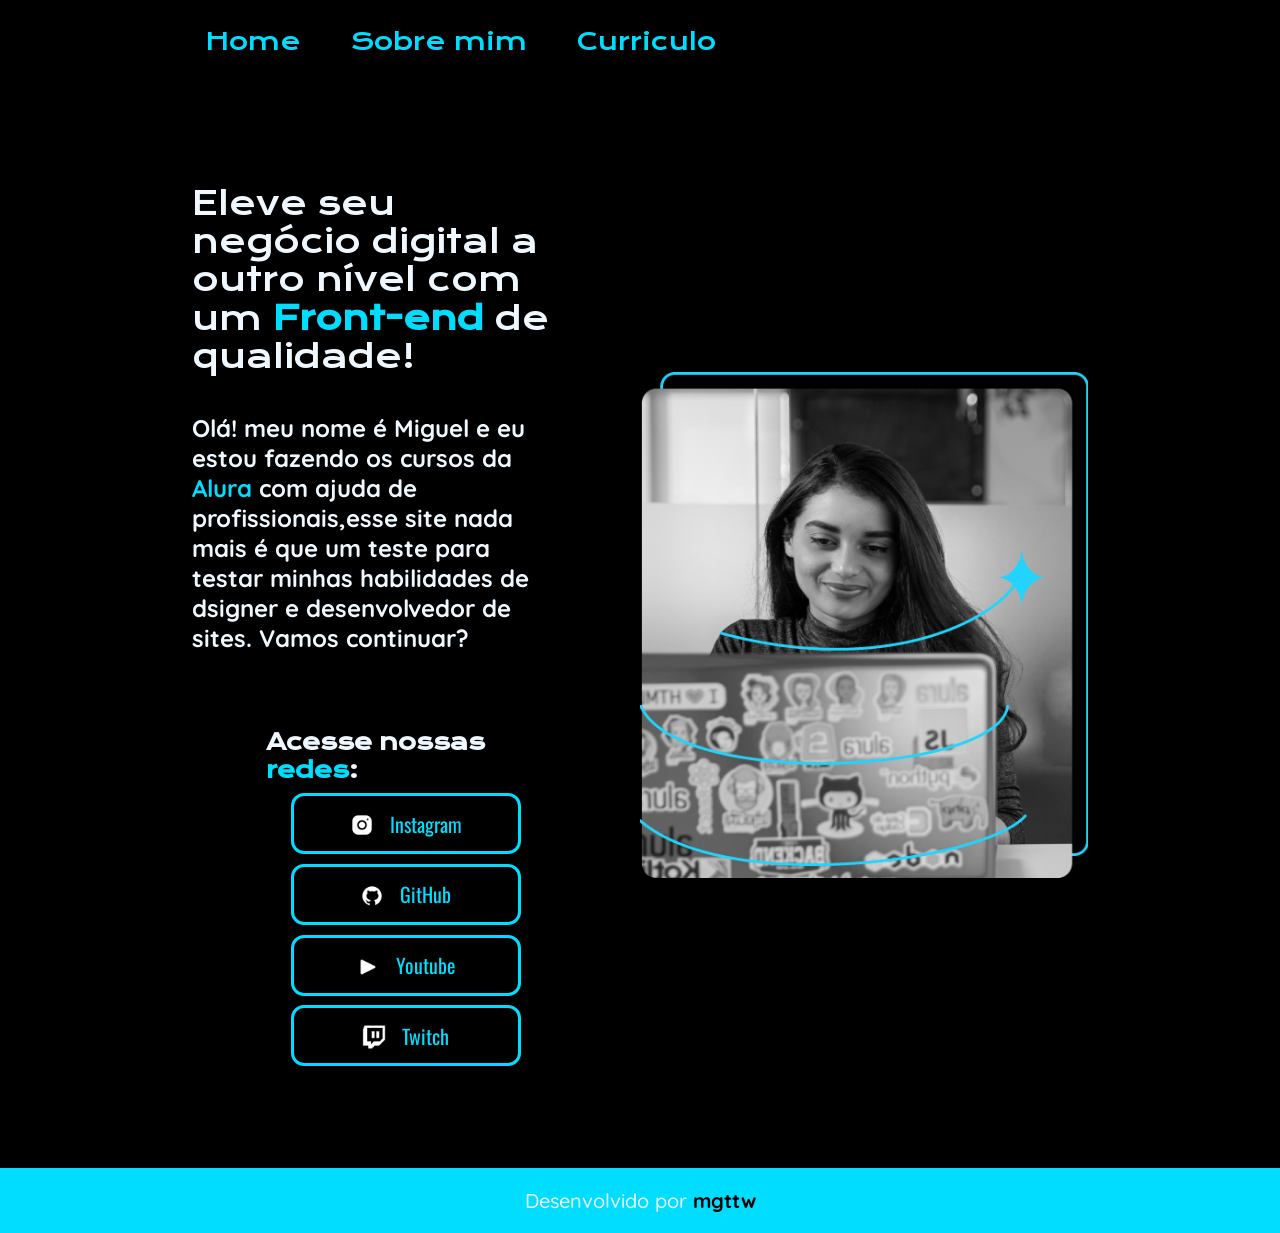
<file: index.html>
<!DOCTYPE html>
<html lang="pt-BR">
<head>
    <link rel="stylesheet" href="style.css">
    <meta charset="UTF-8">
    <meta name="viewport" content="width=device-width, initial-scale=1.0">
    <title>Portfolio Alura</title>
</head>

<body>

  <header>
    <nav class="cabecalho">
      <a class="cabecalho__link" href="index.html">Home</a>
      <a class="cabecalho__link" href="about.html">Sobre mim</a>
      <a class="cabecalho__link" href="curriculo.html">Curriculo</a>
    </nav>

  </header>

  <main class="aps">
    <section class="aps__cont">
      <h1 class="aps__cont__tt">Eleve seu negócio digital a outro nível com um <strong class="strong1">Front-end</strong> de qualidade!</h1>
        <p class="aps__cont__p">Olá! meu nome é Miguel e eu estou fazendo os cursos da <strong class="strong1">Alura</strong> 
          com ajuda de profissionais,esse site nada mais é que um teste para testar minhas habilidades
          de dsigner e desenvolvedor de sites. Vamos continuar?</p>
          <div class="links">
            <h2 class="sub">Acesse nossas <strong class="strong1">redes</strong>:</h2>

            <a class="links__link" href="https://www.instagram.com/migsttw/">
                <span class="icon">
                  <img src="/assets/instagram-new.png">
                </span>
              Instagram
            </a>

            <a class="links__link" href="https://github.com/mgttw/Primeiro-cd">
                <span class="icon">
                  <img src="/assets/github.png" alt="GitHub">
                </span>
              GitHub
            </a>

            <a class="links__link" href="https://www.youtube.com/">
                <span class="icon">
                  <img src="/assets/youtube_logo.webp" alt="Youtube">
                </span>
                Youtube
            </a>

            <a class="links__link" href="https://www.twitch.tv/">
                <span class="icon">
                  <img src="/assets/twitch.png" alt="Twitch">
                </span>
                Twitch
            </a>
          
          </div> 
    </section>
    <img class="imagem" src="/assets/Screenshot_8.png" alt="foto teste">



  </main>

<footer class="rodape">
  <p>Desenvolvido por <strong class="rdp2">mgttw</strong></p>
</footer>

</body>

</html>
</file>
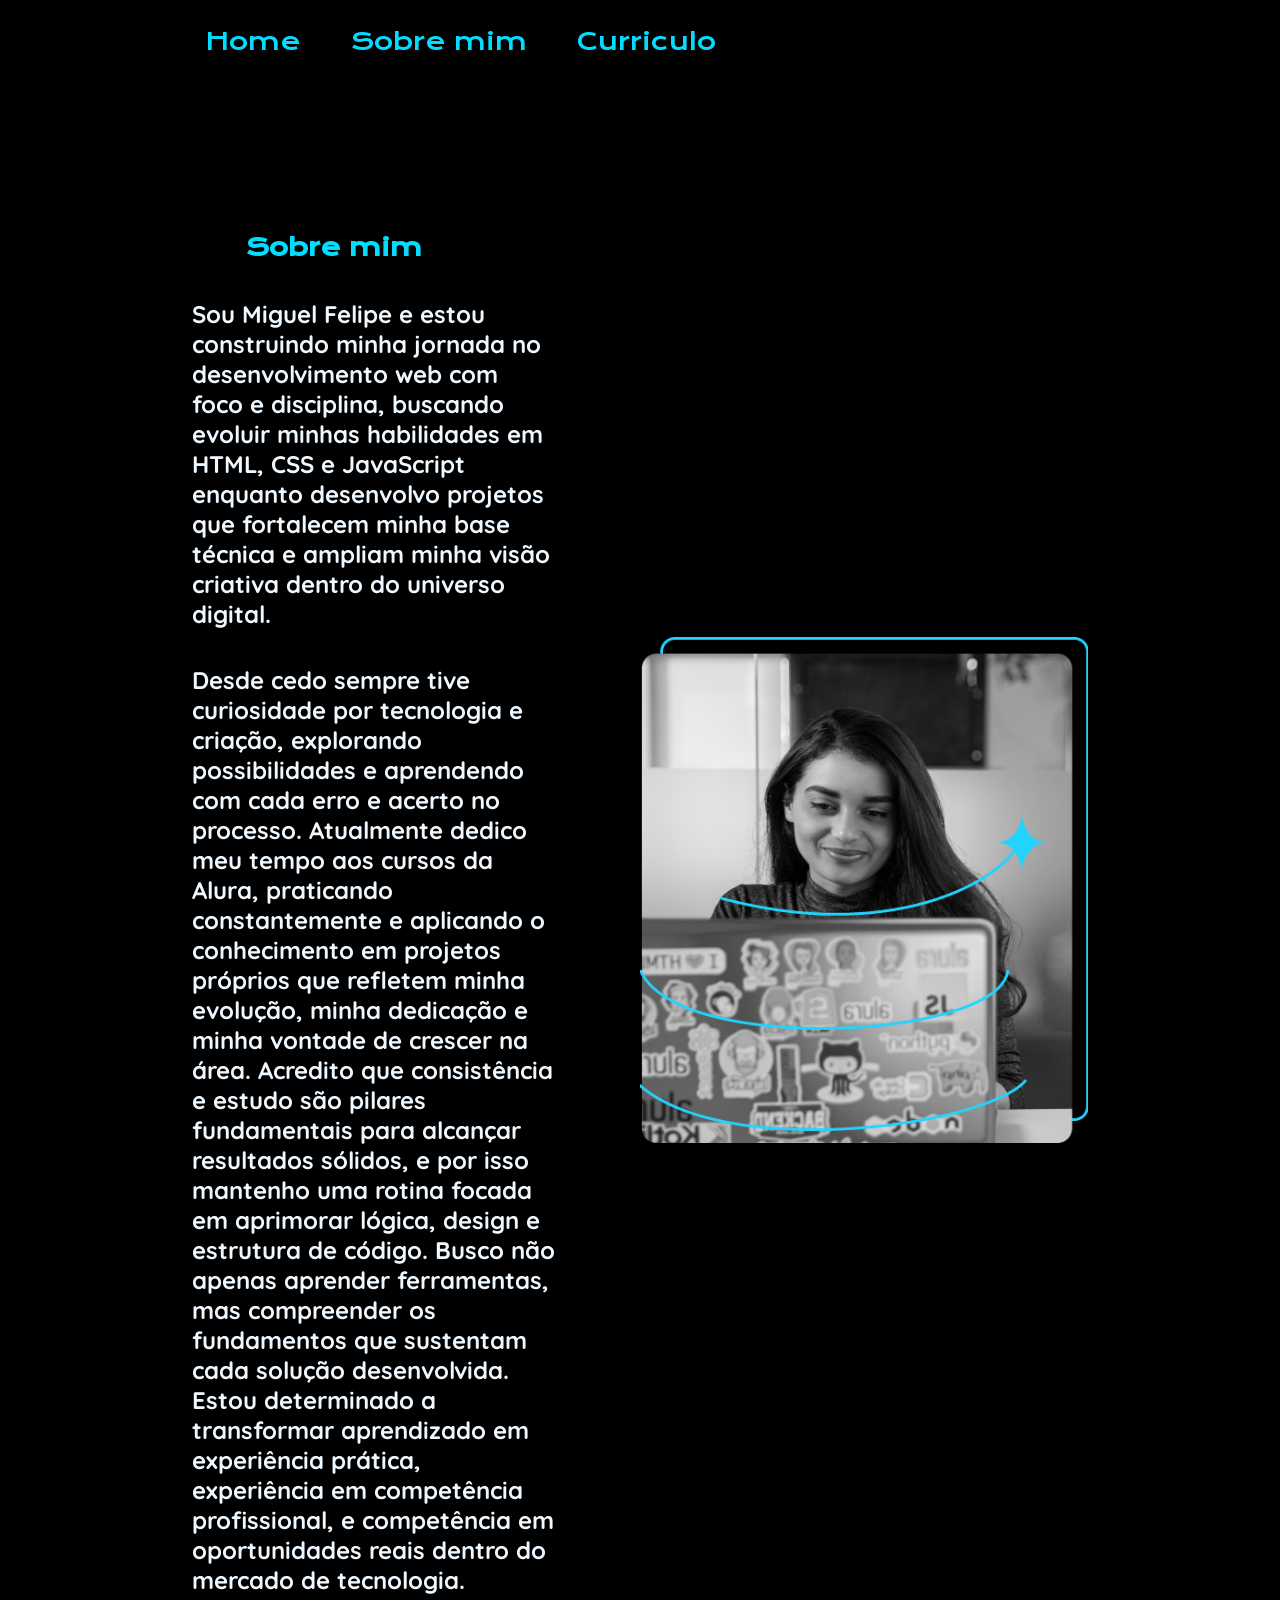
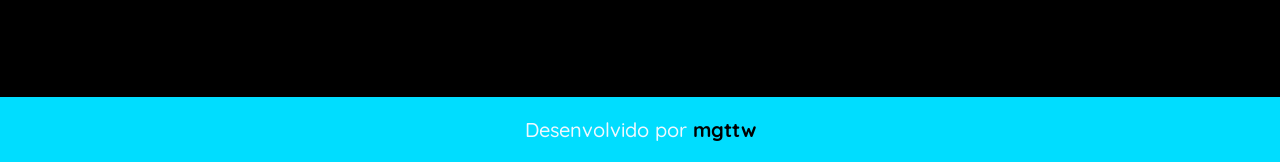
<file: about.html>
<!DOCTYPE html>
<html lang="pt-BR">
<head>
    <link rel="stylesheet" href="style.css">
    <meta charset="UTF-8">
    <meta name="viewport" content="width=device-width, initial-scale=1.0">
    <title>Sobre mim</title>
</head>
<body>
    <header>
        <nav class="cabecalho">
            <a class="cabecalho__link" href="index.html">Home</a>
            <a class="cabecalho__link" href="about.html">Sobre mim</a>
            <a class="cabecalho__link" href="curriculo.html">Curriculo</a>
        </nav>
    </header>


   <main class="aps">
    <section class="aps__cont">
        <h1 class="tt1">Sobre mim</h1>
        <p class="aps__cont__p">Sou Miguel Felipe e estou construindo minha jornada no desenvolvimento
            web com foco e disciplina, buscando evoluir minhas habilidades em HTML, CSS e JavaScript
            enquanto desenvolvo projetos que fortalecem minha base técnica e ampliam minha visão
            criativa dentro do universo digital.</p>


        <p class="aps__cont__p">Desde cedo sempre tive curiosidade por tecnologia e criação,
             explorando possibilidades e aprendendo com cada erro e acerto no processo.
            Atualmente dedico meu tempo aos cursos da Alura, praticando constantemente
            e aplicando o conhecimento em projetos próprios que refletem minha evolução,
            minha dedicação e minha vontade de crescer na área. Acredito que consistência
            e estudo são pilares fundamentais para alcançar resultados sólidos, e por
            isso mantenho uma rotina focada em aprimorar lógica, design e estrutura
            de código. Busco não apenas aprender ferramentas, mas compreender os
            fundamentos que sustentam cada solução desenvolvida. Estou determinado
            a transformar aprendizado em experiência prática, experiência em competência profissional,
            e competência em oportunidades reais dentro do mercado de tecnologia.</p>

    </section>

    <img class="imagem" src="/assets/Screenshot_8.png" alt="foto teste">

   </main>


  <footer class="rodape">
    <p>Desenvolvido por <strong class="rdp2">mgttw</strong></p>
  </footer> 
  
  
</body>

</html>
</file>
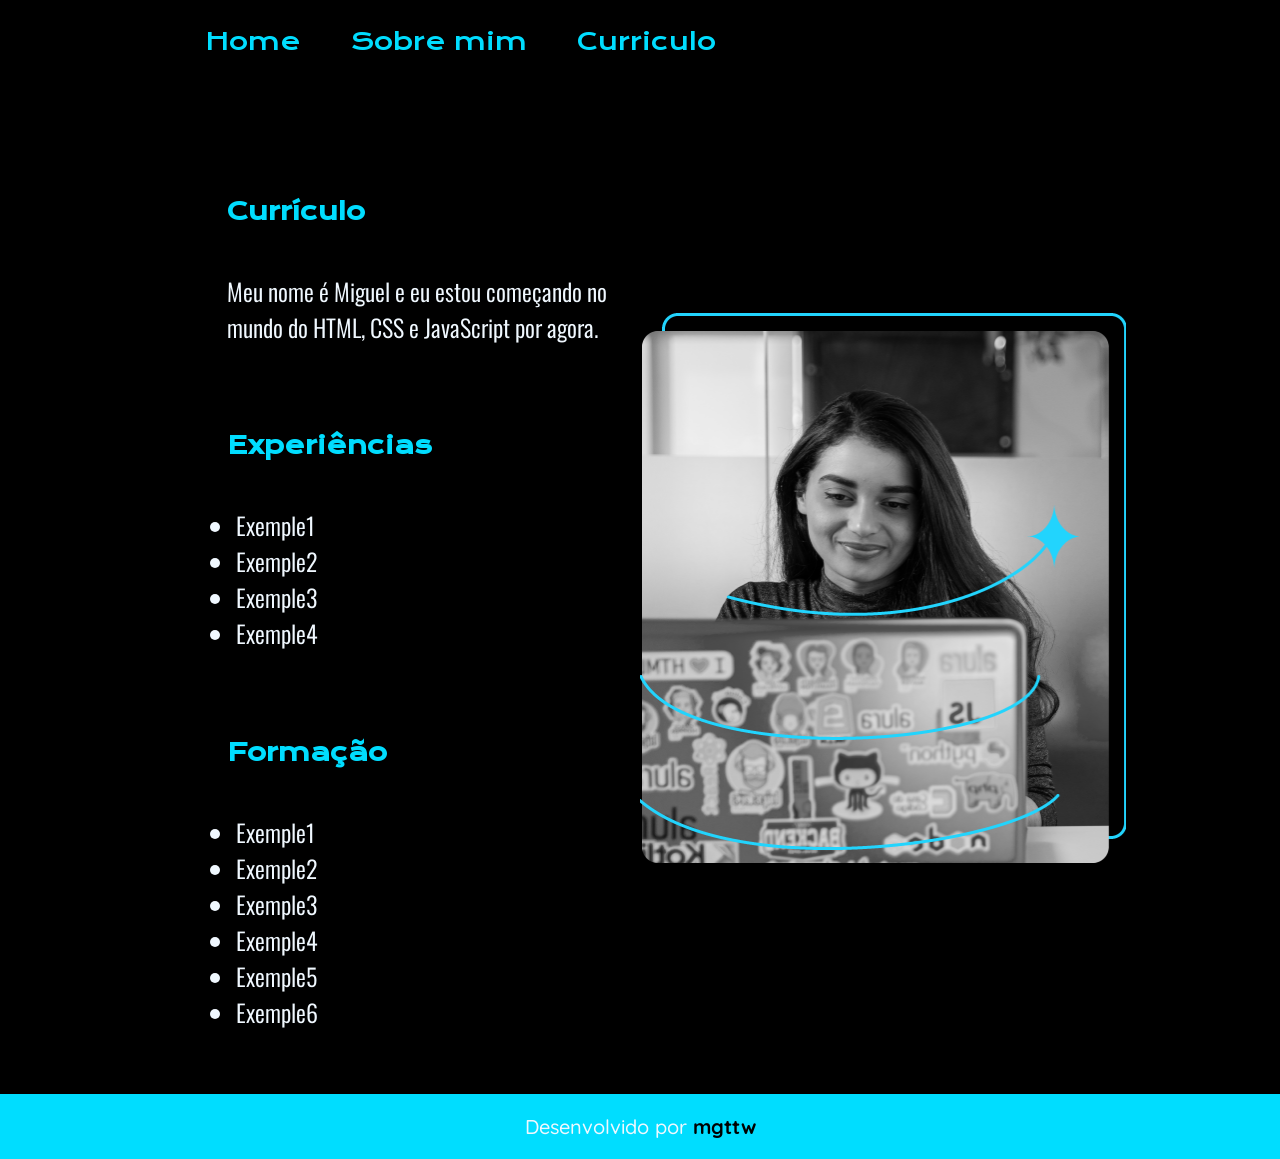
<file: curriculo.html>
<!DOCTYPE html>
<html lang="pt-BR">
<head>
    <link rel="stylesheet" href="style.css">
    <meta charset="UTF-8">
    <meta name="viewport" content="width=device-width, initial-scale=1.0">
    <title>Curriculo</title>
</head>
<body>
    <header>
        <nav class="cabecalho">
            <a class="cabecalho__link" href="index.html">Home</a>
            <a class="cabecalho__link" href="about.html">Sobre mim</a>
            <a class="cabecalho__link" href="curriculo.html">Curriculo</a>
        </nav>

    </header>

    <main class="aps2">
     
        <section class="aps__cont2">
        <h1 class="tt1">Currículo</h1>
            <p class="tt1__curriculo">Meu nome é Miguel e eu estou começando no mundo do HTML, CSS e JavaScript por agora.</p>

        <h2 class="tt2">Experiências</h2>
            <ul class="tt2__experiencias">
                <li>Exemple1</li>
                <li>Exemple2</li>
                <li>Exemple3</li>
                <li>Exemple4</li>

            </ul>
       
     
        <h2 class="tt3">Formação</h2>
            <ul class="tt3__estudos">
                <li>Exemple1</li>
                <li>Exemple2</li>
                <li>Exemple3</li>
                <li>Exemple4</li>
                <li>Exemple5</li>
                <li>Exemple6</li>

            </ul>
        </section>   

        <img class="imagem" src="/assets/Screenshot_8.png" alt="foto teste">
        
        
    </main>

    <footer class="rodape">
        <p>Desenvolvido por <strong class="rdp2">mgttw</strong></p>
    </footer>


</body>

</html>
</file>
<file: style.css>
@import url('https://fonts.googleapis.com/css2?family=Krona+One&family=Quicksand:wght@300..700&display=swap');
@import url('https://fonts.googleapis.com/css2?family=Oswald:wght@200..700&display=swap');

:root{
    --cor-primaria: #000000;
    --cor-secundaria: #f0f8ff;
    --cor-tercearia: #00ddff;
    --cor-hover: #1c1c1c;

    --fonte-principal: "Krona One", sans-serif;
    --fonte-secundaria: "Oswald", sans-serif;

}

*{
    margin: 0;
    padding: 0;
    box-sizing: border-box;

}

body{

    /* width: 100%; */
    margin: 0;
    background-color: var(--cor-primaria);
    color:var(--cor-secundaria);
    
    

}

.cabecalho{
    padding: 2% 16%;
    display: flex;
    gap: 50px;
    /* margin-left: 20%; */
    


}

.cabecalho__link{
    font-family: var(--fonte-principal);
    font-size: 1.5rem;
    font-weight: 200;
    color: var(--cor-tercearia);
    text-decoration: none;
    

}


.tt1__curriculo{
    font-family: var(--fonte-secundaria);
    padding: 2% 0 0 15%;
    font-size: 1.5rem;
    font-weight: 350;
    

}

.tt1, .tt2, .tt3{
    color:var(--cor-tercearia);
    font-family: var(--fonte-principal);
    padding: 2% 0 0 15%;
    margin-top: 40px;

}


.tt2__experiencias, .tt3__estudos{
    font-family: var(--fonte-secundaria);
    padding: 2% 0 0 17%;
    font-size: 1.5rem;
    font-weight: 350;
    

}

.strong1{
    color: var(--cor-tercearia);

}



.links{

    color: var(--cor-primaria);
    display: flex;
    flex-direction: column;
    align-items: center;
    gap: 0.6rem;
    margin-left: 4rem;
    margin-top:20px;
    
    
    

}

.links__link {
    display: flex;
    align-items: center;
    justify-content: center; 
    gap: 10px;
    border: 3px solid var(--cor-tercearia);
    width: 230px;
    border-radius: 13px;
    padding: 8px;
    font-family: var(--fonte-secundaria);
    font-size: 1.25rem;
    text-decoration: none;
    color: var(--cor-tercearia);
}

.links__link:hover {
   background-color: var(--cor-hover); 

}


.icon img {

  width: 24px;
  height: 24px;
  margin-top: 9px;

  
}


.icon {
    width: 30px;



}


.sub{
    color: var(--cor-secundaria);
    margin-left: 0.6rem;
    margin-top: 1.2rem;
    font-family: var(--fonte-principal);
    font-size: 1.4rem;


}

.aps, .aps2, .aps3{
    display: flex;
    align-items: center;
    flex-direction: row;
    justify-content:space-between;
}

.aps{
    margin: 8% 15%;
    gap: 85px;
}

.aps2, .aps3{
    margin: 5% 12%;
}

.aps__cont{
    width: 50%;
    display: flex;
    flex-direction: column;
    gap: 36px;
    

}

.aps__cont2{
    width: 50%;
    display: flex;
    flex-direction: column;
    gap: 36px;
    
    
}   

.aps__cont__tt{
    color: var(--cor-secundaria);
    font-family: var(--fonte-principal);
    font-size: 2rem;
    font-weight: 400;
    font-style:normal;
    padding: 0;
    line-height: 120%;
    
    
   

}

.aps__cont__p{

    color: var(--cor-secundaria);
    font-family: "Quicksand", sans-serif;
    font-weight: 700;
    font-size: 1.5rem;


}

.rodape{
    width: 100%;
    font-family: "Quicksand", sans-serif;
    background-color: var(--cor-tercearia);;
    text-align: center;
    padding: 20px;
    font-size: 1.25rem;
    font-weight: 500;

}

.imagem{
    width: 50%;


}

.rdp2{
    color:var(--cor-primaria)

}

.imagem img{
    width: 100%;
    height: auto;
}

@media (max-width: 768px){

    .cabecalho{
        padding: 6%;
        flex-direction: column;
        justify-content: center;
        align-items: center;
        gap: 20px;
        
        

    }

    .cabecalho__link{
        font-size: 2rem;

    }

    .links{
    margin-left: 0;
}

    .aps, .aps2{
        flex-direction: column-reverse;
        align-items: center;
        margin: 10% 6%;

    }

    .aps__cont, .imagem{
        width: 100%;
    }

    .aps__cont2{
        gap: 20px;

    }
    

    .sub{
        margin-left: 0;
        text-align: center;
        

    }

    .tt2__experiencias, 
    .tt3__estudos,
    ul{
        padding-left: 17%;
    }


}



}
</file>
